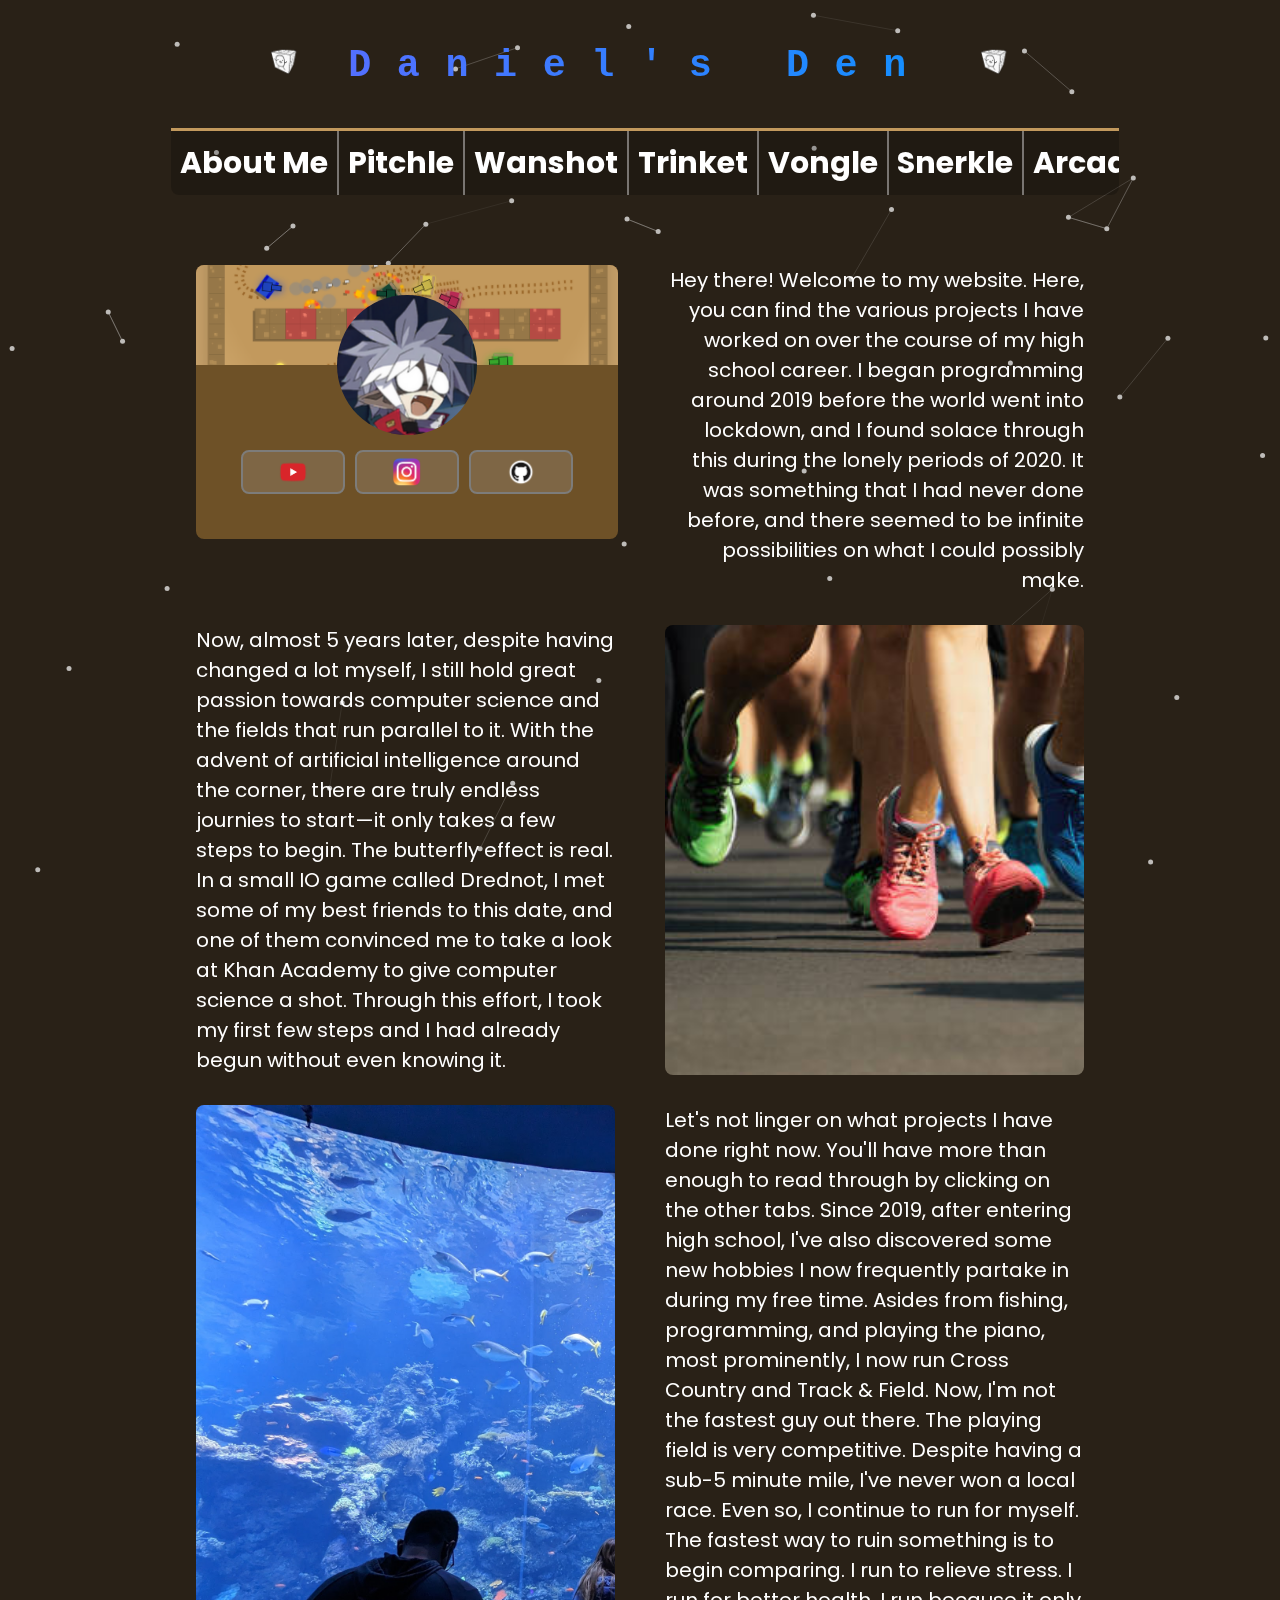
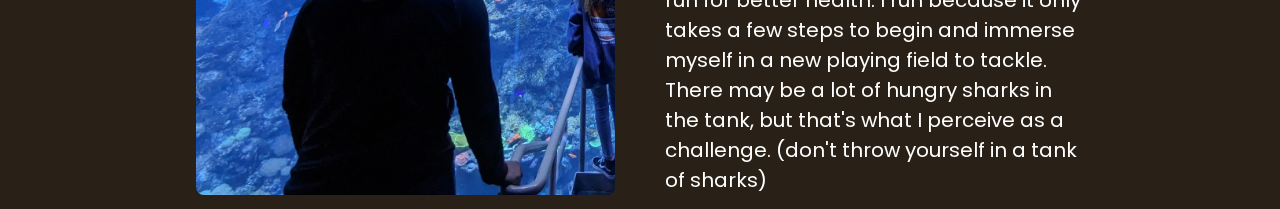
<file: index.html>
<!DOCTYPE html>
<html>
	<head>
		<title>Daniel's Den</title>
		<link rel = "icon" href = "img/pfp.png">
		<meta charset = "UTF-8">
		<meta property = "og:title" content = "Daniel's Den">
		<meta property = "og:image" content = "https://dkeree.github.io/DkeRee/img/pfp.png">
		<meta property = "og:description" content = "Check out all the cool stuff I've made as a MOSTLY web developer!">
		<link rel="preconnect" href="https://fonts.gstatic.com">
		<script src="https://ajax.googleapis.com/ajax/libs/jquery/3.7.1/jquery.min.js"></script>
		<link href="https://fonts.googleapis.com/css2?family=Poppins:wght@300&display=swap" rel="stylesheet">
		<link href = "style.css" rel = "stylesheet" type = "text/css">
		<script>
			console.log('%cWelcome To My Website!', 'color: #72bcd4; font-size: 40px');
			console.log('%cFeel free to look around...', 'color: #72bcd4; font-size: 30px');
		</script>
	</head>
	<body>
		<div id = "background-container">
			<canvas id = "art-canvas"></canvas>
			<script src = "js/background.js"></script>
		</div>
		<div id = "main-container">
			<div id = "title-wrapper">
				<h1 id = "title">
					<img class = "shakkube" src = "img/shakkube.gif">	
					Daniel's Den
					<img class = "shakkube" src = "img/shakkube.gif">
				</h1>
			</div>
			<div id = "selector-container" class = "section">
				<div id = "selector-wrapper">
					<div class = "selector-button left-button">
						<h2 class = "selector-text">About Me</h2>
					</div>
					<div class = "selector-button middle-button">
						<h2 class = "selector-text">Pitchle</h2>
					</div>
					<div class = "selector-button middle-button">
						<h2 class = "selector-text">Wanshot</h2>
					</div>
					<div class = "selector-button middle-button">
						<h2 class = "selector-text">Trinket</h2>
					</div>
					<div class = "selector-button middle-button">
						<h2 class = "selector-text">Vongle</h2>
					</div>
					<div class = "selector-button middle-button">
						<h2 class = "selector-text">Snerkle</h2>
					</div>
					<div class = "selector-button middle-button">
						<h2 class = "selector-text">Arcadia</h2>
					</div>
					<div class = "selector-button middle-button">
						<h2 class = "selector-text">Boxgle</h2>
					</div>
					<div class = "selector-button right-button">
						<h2 class = "selector-text">Corcle</h2>
					</div>
				</div>
			</div>
			<div id = "content" class = "section"></div>
			<script src = "js/loader.js"></script>
		</div>
	</body>
</html>
</file>
<file: style.css>
body {
	background-color: #292117;
}

/* main containers */
#background-container {
	z-index: -1;
	width: 100%;
	height: 100%;
	position: fixed;
	padding: 0;
	left: 0;
	top: 0;
	opacity: 0.7;
}

#main-container {
	width: 75%;
	margin: auto;
	z-index: 1;
	text-align: center;
}

/* background stuffs */
#art-canvas {
	left: 0;
	height: 100%;
	border: none;
}

/* title stuffs */
#title-wrapper {
	padding: 10px;
	pointer-events: none;
	user-select: none;
}

.shakkube {
	width: 2.3vw;
	height: 2.3vw;
}

#title {
	font-family: monospace;
	font-size: 3vw;
	letter-spacing: 2vw;
	background: linear-gradient(to right, #6666ff, #0099ff , #00ff00, #ff3399, #6666ff);
  	-webkit-background-clip: text;
  	background-clip: text;
  	color: transparent;
  	animation: rainbow_animation 6s ease-in-out infinite;
  	background-size: 400% 100%;
  	padding: 0px;
}

/* sections */
.section {
	padding: 5px;
}

#selector-container {
	display: flex;
	justify-content: center;
	width: 100%;
	overflow: hidden;
}

#selector-wrapper {
	display: flex;
	justify-content: start;
	border-top-style: solid;
	border-top-color: #C2995D;
	background-color: rgba(0, 0, 0, 0.2);
	border-radius: 0 0 8px 8px;
	overflow: auto;
}

.selector-button {
	padding: 0.7vw;
	margin: 0;
	border-width: 0.5px;
	cursor: pointer;
	-webkit-transition: background-color 0.05s ease-out;
	-moz-transition: background-color 0.05s ease-out;
	-o-transition: background-color 0.05s ease-out;
	transition: background-color 0.05s ease-out;
}

.selector-button:hover {
	background-color: rgba(0, 0, 0, 0.4);
}

.left-button {
	border-right-style: solid;
	border-right-color: rgba(255, 255, 255, 0.4);
}

.middle-button {
	border-right-style: solid;
	border-right-color: rgba(255, 255, 255, 0.4);
	border-left-style: solid;
	border-left-color: rgba(255, 255, 255, 0.4);
}

.right-button {
	border-left-style: solid;
	border-left-color: rgba(255, 255, 255, 0.4);
}

.selector-text {
	font-family: 'Poppins', sans-serif;
	font-size: 30px;
	color: white;
	margin: 0;
	padding: auto;
	pointer-events: none;
	user-select: none;
	white-space: nowrap;
}

#content {
	margin-top: 30px;
}

.content-text {
	font-family: 'Poppins', sans-serif;
	font-size: 20px;
	color: white;
	margin: 0;
	padding: auto;
	pointer-events: none;
	user-select: none;
}

.img-wrapper {
	display: flex;
	justify-content: center;
}

@keyframes rainbow_animation {
    0%,100% {
        background-position: 0 0;
    }

    50% {
        background-position: 100% 0;
    }
}

body {
    -ms-overflow-style: none;  /* Internet Explorer 10+ */
    scrollbar-width: none;  /* Firefox */
}
body::-webkit-scrollbar { 
    display: none;  /* Safari and Chrome */
}
</file>
